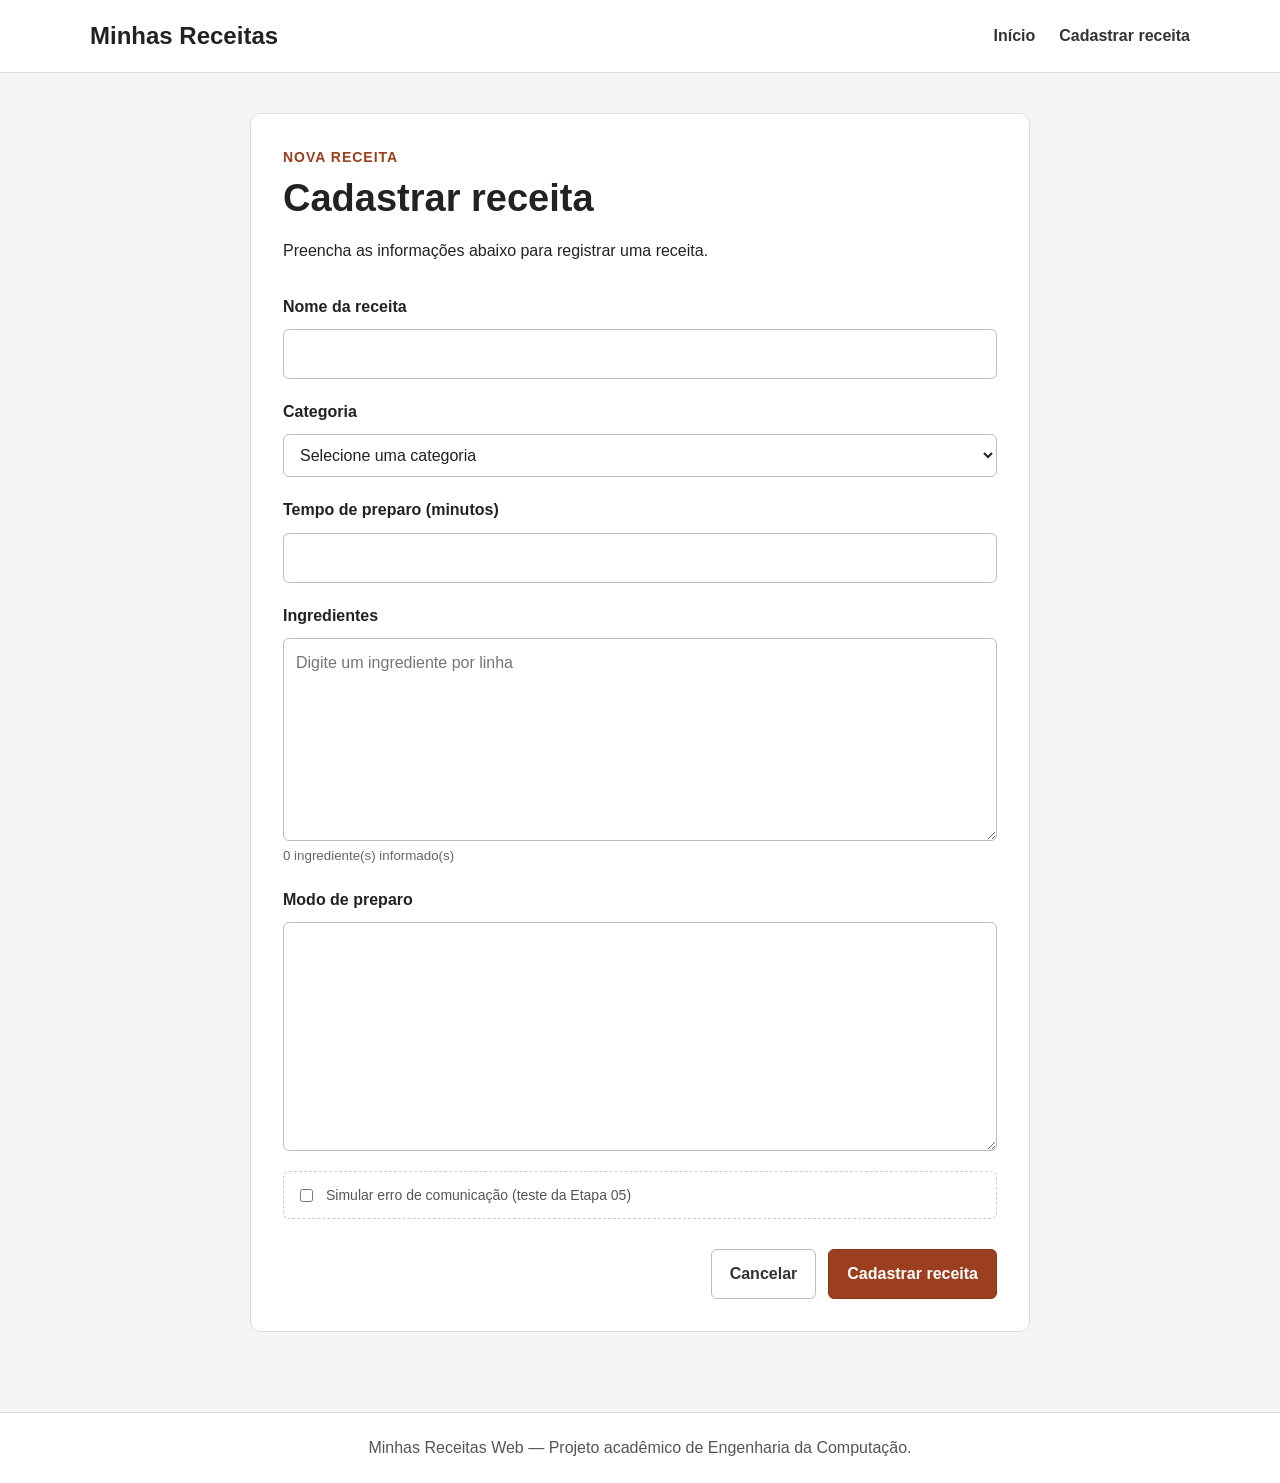
<file: cadastro.html>
<!DOCTYPE html>
<html lang="pt-BR">
<head>
  <meta charset="UTF-8">
  <meta name="viewport" content="width=device-width, initial-scale=1.0">
  <title>Cadastrar Receita | Minhas Receitas Web</title>
  <link rel="stylesheet" href="css/style.css">
  <script type="module" src="js/main.js"></script>
</head>
<body>
  <header>
    <div class="container cabecalho">
      <a class="logo" href="index.html">Minhas Receitas</a>
      <nav aria-label="Navegação principal">
        <ul><li><a href="index.html">Início</a></li><li><a href="cadastro.html">Cadastrar receita</a></li></ul>
      </nav>
    </div>
  </header>

  <main class="container pagina-formulario">
    <section aria-labelledby="titulo-cadastro">
      <p class="destaque">Nova receita</p>
      <h1 id="titulo-cadastro">Cadastrar receita</h1>
      <p>Preencha as informações abaixo para registrar uma receita.</p>

      <div id="mensagem-form" class="mensagem" aria-live="polite"></div>

      <form class="formulario" id="form-receita" novalidate>
        <div class="campo">
          <label for="nome">Nome da receita</label>
          <input type="text" id="nome" name="nome">
        </div>
        <div class="campo">
          <label for="categoria">Categoria</label>
          <select id="categoria" name="categoria">
            <option value="">Selecione uma categoria</option>
            <option value="Sobremesas">Sobremesas</option>
            <option value="Massas">Massas</option>
            <option value="Lanches">Lanches</option>
            <option value="Outros">Outros</option>
          </select>
        </div>
        <div class="campo">
          <label for="tempo">Tempo de preparo (minutos)</label>
          <input type="number" id="tempo" name="tempo" min="1">
        </div>
        <div class="campo">
          <label for="ingredientes">Ingredientes</label>
          <textarea id="ingredientes" name="ingredientes" rows="7" placeholder="Digite um ingrediente por linha"></textarea>
          <small id="contador-ingredientes">0 ingredientes informados</small>
        </div>
        <div class="campo">
          <label for="preparo">Modo de preparo</label>
          <textarea id="preparo" name="preparo" rows="8"></textarea>
        </div>
        <div class="area-teste">
          <label><input type="checkbox" id="simular-erro-cadastro"> Simular erro de comunicação (teste da Etapa 05)</label>
        </div>
        <div class="acoes-formulario">
          <a class="botao-secundario" href="index.html">Cancelar</a>
          <button type="submit">Cadastrar receita</button>
        </div>
      </form>
    </section>
  </main>

  <footer><div class="container"><p>Minhas Receitas Web — Projeto acadêmico de Engenharia da Computação.</p></div></footer>
</body>
</html>
</file>
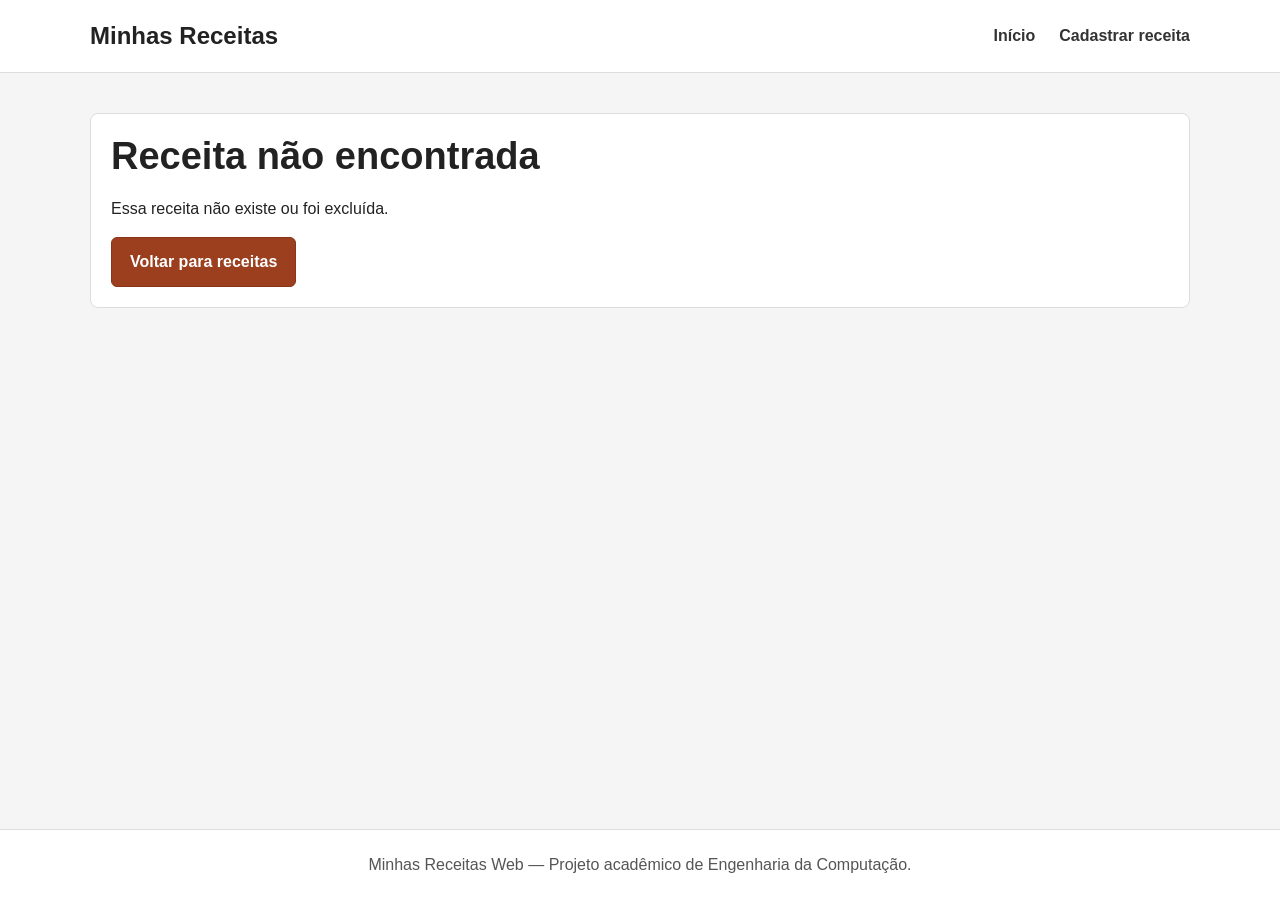
<file: detalhes.html>
<!DOCTYPE html>
<html lang="pt-BR">
<head>
  <meta charset="UTF-8">
  <meta name="viewport" content="width=device-width, initial-scale=1.0">
  <title>Detalhes da receita | Minhas Receitas Web</title>
  <link rel="stylesheet" href="css/style.css">
  <script type="module" src="js/main.js"></script>
</head>
<body>
  <header>
    <div class="container cabecalho">
      <a class="logo" href="index.html">Minhas Receitas</a>
      <nav aria-label="Navegação principal">
        <ul>
          <li><a href="index.html">Início</a></li>
          <li><a href="cadastro.html">Cadastrar receita</a></li>
        </ul>
      </nav>
    </div>
  </header>

  <main class="container detalhes">
    <p id="carregando-detalhes" class="estado-carregamento" role="status" hidden>Carregando detalhes da receita...</p>
    <p id="erro-detalhes" class="mensagem erro" role="alert" hidden></p>
    <article id="conteudo-receita" hidden>
      <header class="cabecalho-receita">
        <span class="categoria" id="detalhe-categoria"></span>
        <h1 id="detalhe-nome"></h1>
        <p><strong>Tempo de preparo:</strong> <time id="detalhe-tempo"></time></p>
      </header>

      <section aria-labelledby="titulo-ingredientes">
        <h2 id="titulo-ingredientes">Ingredientes</h2>
        <ul class="lista-conteudo" id="detalhe-ingredientes"></ul>
      </section>

      <section aria-labelledby="titulo-preparo">
        <h2 id="titulo-preparo">Modo de preparo</h2>
        <p class="texto-preparo" id="detalhe-preparo"></p>
      </section>

      <footer class="acoes-receita">
        <a class="botao-secundario" href="index.html">Voltar para receitas</a>
        <a class="botao" href="cadastro.html">Cadastrar outra</a>
      </footer>
    </article>

    <div id="receita-nao-encontrada" class="sem-resultados" hidden>
      <h1>Receita não encontrada</h1>
      <p>Essa receita não existe ou foi excluída.</p>
      <a class="botao" href="index.html">Voltar para receitas</a>
    </div>
  </main>

  <footer><div class="container"><p>Minhas Receitas Web — Projeto acadêmico de Engenharia da Computação.</p></div></footer>
</body>
</html>
</file>
<file: css/style.css>
/* Estilos da Etapa 03 */

* {
  box-sizing: border-box;
}

html {
  scroll-behavior: smooth;
}

body {
  margin: 0;
  min-height: 100vh;
  display: flex;
  flex-direction: column;
  font-family: Arial, Helvetica, sans-serif;
  background-color: #f5f5f5;
  color: #222222;
  line-height: 1.6;
}

.container {
  width: 90%;
  max-width: 1100px;
  margin: 0 auto;
}

body > header {
  background-color: #ffffff;
  border-bottom: 1px solid #dddddd;
}

.cabecalho {
  min-height: 72px;
  display: flex;
  align-items: center;
  justify-content: space-between;
  gap: 24px;
}

.logo {
  color: #222222;
  font-size: 24px;
  font-weight: bold;
  text-decoration: none;
}

nav ul {
  display: flex;
  align-items: center;
  gap: 24px;
  margin: 0;
  padding: 0;
  list-style: none;
}

nav a {
  color: #333333;
  font-weight: bold;
  text-decoration: none;
}

nav a:hover {
  text-decoration: underline;
}

main {
  flex: 1;
  padding: 40px 0;
}

h1,
h2,
h3,
p {
  margin-top: 0;
}

h1 {
  font-size: 38px;
  line-height: 1.2;
  margin-bottom: 16px;
}

h2 {
  font-size: 28px;
  margin-bottom: 16px;
}

h3 {
  font-size: 21px;
  margin-bottom: 10px;
}

.destaque {
  margin-bottom: 8px;
  color: #9b3f1f;
  font-size: 14px;
  font-weight: bold;
  text-transform: uppercase;
  letter-spacing: 1px;
}

.apresentacao {
  margin-bottom: 48px;
  padding: 40px;
  background-color: #ffffff;
  border: 1px solid #dddddd;
  border-radius: 10px;
}

.apresentacao > p:not(.destaque) {
  max-width: 620px;
  margin-bottom: 24px;
}

.botao,
button {
  display: inline-block;
  padding: 11px 18px;
  border: 1px solid #8b3417;
  border-radius: 6px;
  background-color: #9b3f1f;
  color: #ffffff;
  font: inherit;
  font-weight: bold;
  text-decoration: none;
  cursor: pointer;
}

.botao:hover,
button:hover {
  background-color: #7d3018;
}

.botao-secundario {
  display: inline-block;
  padding: 11px 18px;
  border: 1px solid #bbbbbb;
  border-radius: 6px;
  background-color: #ffffff;
  color: #333333;
  font-weight: bold;
  text-decoration: none;
}

.titulo-secao {
  display: flex;
  align-items: end;
  justify-content: space-between;
  gap: 30px;
  margin-bottom: 24px;
}

.busca {
  width: 390px;
  max-width: 100%;
}

.busca label,
.campo label {
  display: block;
  margin-bottom: 6px;
  font-weight: bold;
}

.linha-busca {
  display: flex;
  gap: 8px;
}

input,
select,
textarea {
  width: 100%;
  padding: 11px 12px;
  border: 1px solid #bbbbbb;
  border-radius: 6px;
  background-color: #ffffff;
  color: #222222;
  font: inherit;
}

textarea {
  resize: vertical;
}

input:focus,
select:focus,
textarea:focus {
  outline: 2px solid #c97a5b;
  outline-offset: 1px;
}

.grade-receitas {
  display: grid;
  grid-template-columns: repeat(3, 1fr);
  gap: 20px;
}

.card {
  display: flex;
  flex-direction: column;
  min-height: 230px;
  padding: 24px;
  background-color: #ffffff;
  border: 1px solid #dddddd;
  border-radius: 10px;
}

.card p {
  flex: 1;
}

.acoes-card {
  display: flex;
  flex-direction: column;
  gap: 10px;
  margin-top: auto;
}

.card .botao {
  display: block;
  width: 100%;
  color: #ffffff;
  text-align: center;
}

.acoes-card .botao-excluir {
  margin-top: 0;
}

.texto-preparo {
  white-space: pre-line;
}

.categoria {
  display: inline-block;
  width: fit-content;
  margin-bottom: 12px;
  padding: 4px 9px;
  border-radius: 20px;
  background-color: #f3dfd6;
  color: #7d3018;
  font-size: 13px;
  font-weight: bold;
}

.pagina-formulario section,
.detalhes article {
  max-width: 780px;
  margin: 0 auto;
  padding: 32px;
  background-color: #ffffff;
  border: 1px solid #dddddd;
  border-radius: 10px;
}

.formulario {
  display: grid;
  gap: 20px;
  margin-top: 30px;
}

.campo {
  display: grid;
  gap: 4px;
}

.acoes-formulario,
.acoes-receita {
  display: flex;
  align-items: center;
  justify-content: flex-end;
  gap: 12px;
  margin-top: 10px;
}

.cabecalho-receita {
  margin-bottom: 30px;
  padding-bottom: 22px;
  border-bottom: 1px solid #dddddd;
}

.detalhes section {
  margin-top: 30px;
}

.lista-conteudo {
  padding-left: 24px;
}

.lista-conteudo li {
  margin-bottom: 8px;
}

body > footer {
  margin-top: 40px;
  padding: 22px 0;
  background-color: #ffffff;
  border-top: 1px solid #dddddd;
  color: #555555;
  text-align: center;
}

body > footer p {
  margin: 0;
}

/* Estilos adicionados na Etapa 04 */
.informacao-lista {
  margin-bottom: 16px;
  color: #666666;
}

.tempo-receita {
  display: block;
  margin-bottom: 14px;
  color: #666666;
}

.botao-excluir {
  margin-top: 10px;
  background-color: #ffffff;
  color: #8b3417;
}

.botao-excluir:hover {
  background-color: #f7e7e1;
}

.sem-resultados {
  padding: 20px;
  background-color: #ffffff;
  border: 1px solid #dddddd;
  border-radius: 8px;
}

.campo small {
  color: #666666;
}

.mensagem {
  margin-top: 20px;
}

.mensagem ul {
  margin: 0;
  padding-left: 22px;
}

.mensagem.erro,
.mensagem.sucesso {
  padding: 14px 18px;
  border-radius: 7px;
}

.mensagem.erro {
  border: 1px solid #b94a48;
  background-color: #fff1f0;
  color: #8a2f2d;
}

.mensagem.sucesso {
  border: 1px solid #4f8a52;
  background-color: #eff8ef;
  color: #315f34;
}

/* Breakpoint para tablet */
@media (max-width: 900px) {
  .container {
    width: 92%;
  }

  h1 {
    font-size: 34px;
  }

  .titulo-secao {
    align-items: stretch;
    flex-direction: column;
    gap: 16px;
  }

  .busca {
    width: 100%;
  }

  .grade-receitas {
    grid-template-columns: repeat(2, 1fr);
  }

  .apresentacao {
    padding: 32px;
  }
}

/* Breakpoint para smartphone */
@media (max-width: 600px) {
  .container {
    width: 92%;
  }

  .cabecalho {
    min-height: auto;
    padding: 18px 0;
    align-items: flex-start;
    flex-direction: column;
    gap: 14px;
  }

  nav,
  nav ul,
  nav li,
  nav a {
    width: 100%;
  }

  nav ul {
    align-items: stretch;
    flex-direction: column;
    gap: 8px;
  }

  nav a {
    display: block;
    padding: 8px 0;
  }

  main {
    padding: 24px 0;
  }

  h1 {
    font-size: 29px;
  }

  h2 {
    font-size: 24px;
  }

  .apresentacao {
    margin-bottom: 32px;
    padding: 24px;
  }

  .grade-receitas {
    grid-template-columns: 1fr;
  }

  .linha-busca {
    flex-direction: column;
  }

  .linha-busca button {
    width: 100%;
  }

  .pagina-formulario section,
  .detalhes article {
    padding: 22px;
  }

  .acoes-formulario,
  .acoes-receita {
    align-items: stretch;
    flex-direction: column;
  }

  .acoes-formulario a,
  .acoes-formulario button,
  .acoes-receita a {
    width: 100%;
    text-align: center;
  }
}


/* Etapa 05: carregamento, erros e controles para demonstração */
[hidden] { display: none !important; }

.estado-carregamento {
  margin: 16px 0;
  padding: 14px 18px;
  border: 1px solid #ddd4cd;
  border-radius: 7px;
  background-color: #fffaf5;
  color: #75402b;
}

.acoes-teste {
  display: flex;
  flex-wrap: wrap;
  gap: 10px;
  margin: 0 0 20px;
}

.botao-teste {
  padding: 8px 12px;
  border-color: #b3b3b3;
  background: #fff;
  color: #555;
  font-size: 13px;
  font-weight: normal;
}

.botao-teste:hover { background: #eee; }

.area-teste {
  padding: 12px;
  border: 1px dashed #ccc;
  border-radius: 6px;
  color: #555;
  font-size: 14px;
}

.area-teste label { display: flex; align-items: center; gap: 10px; cursor: pointer; }
.area-teste input[type="checkbox"] { width: auto; }

.mensagem.carregamento {
  padding: 14px 18px;
  border-radius: 7px;
  background: #fffaf5;
  color: #75402b;
}

button:disabled { opacity: 0.65; cursor: wait; }
</file>
